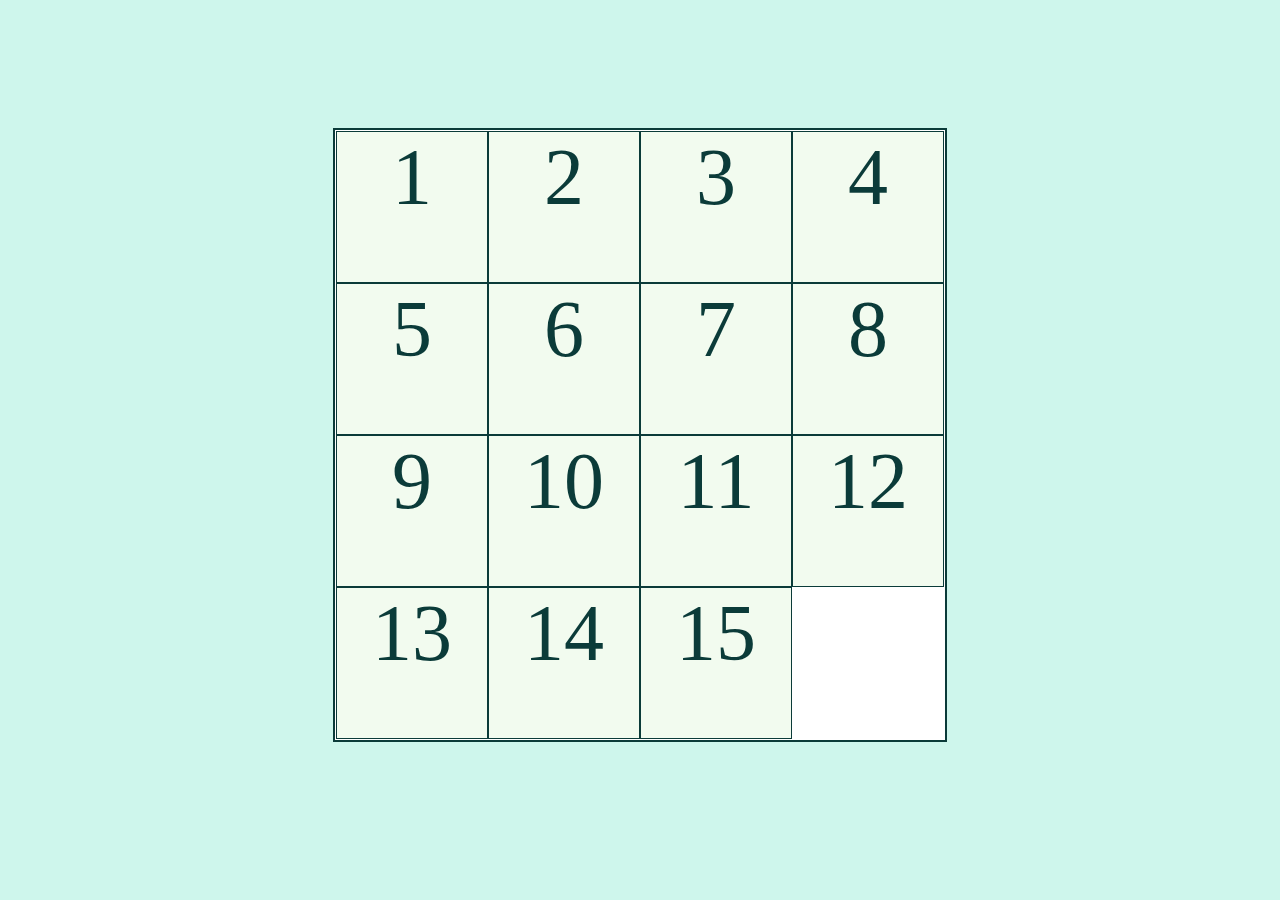
<file: game/index.html>
<!DOCTYPE html>
<html lang="en" dir="ltr">
    <head>
        <meta charset="utf-8">
        <title></title>
        <link rel="stylesheet" href="style.css">
    </head>
    <body>
        <script src="script.js" charset="utf-8"></script>
    </body>
</html>
</file>
<file: game/style.css>
.field {
  padding: 1px;
  width: 608px;
  background-color: white;
  border: 2px solid #0B3B39;
  display: flex;
  flex-wrap: wrap;
  margin: 0 auto;
}
body {
	margin: 10%;
	background-color: #CEF6EC; 
}
.excel {
	width: 150px;
	height: 150px;
  background-color: #F2FBEF;
  border: 1px solid #0B3B39;
  font-family: "Impact";
  font-size: 80px;
  color: #0B3B39;
  text-align: center;
  white-space: nowrap;
}
</file>
